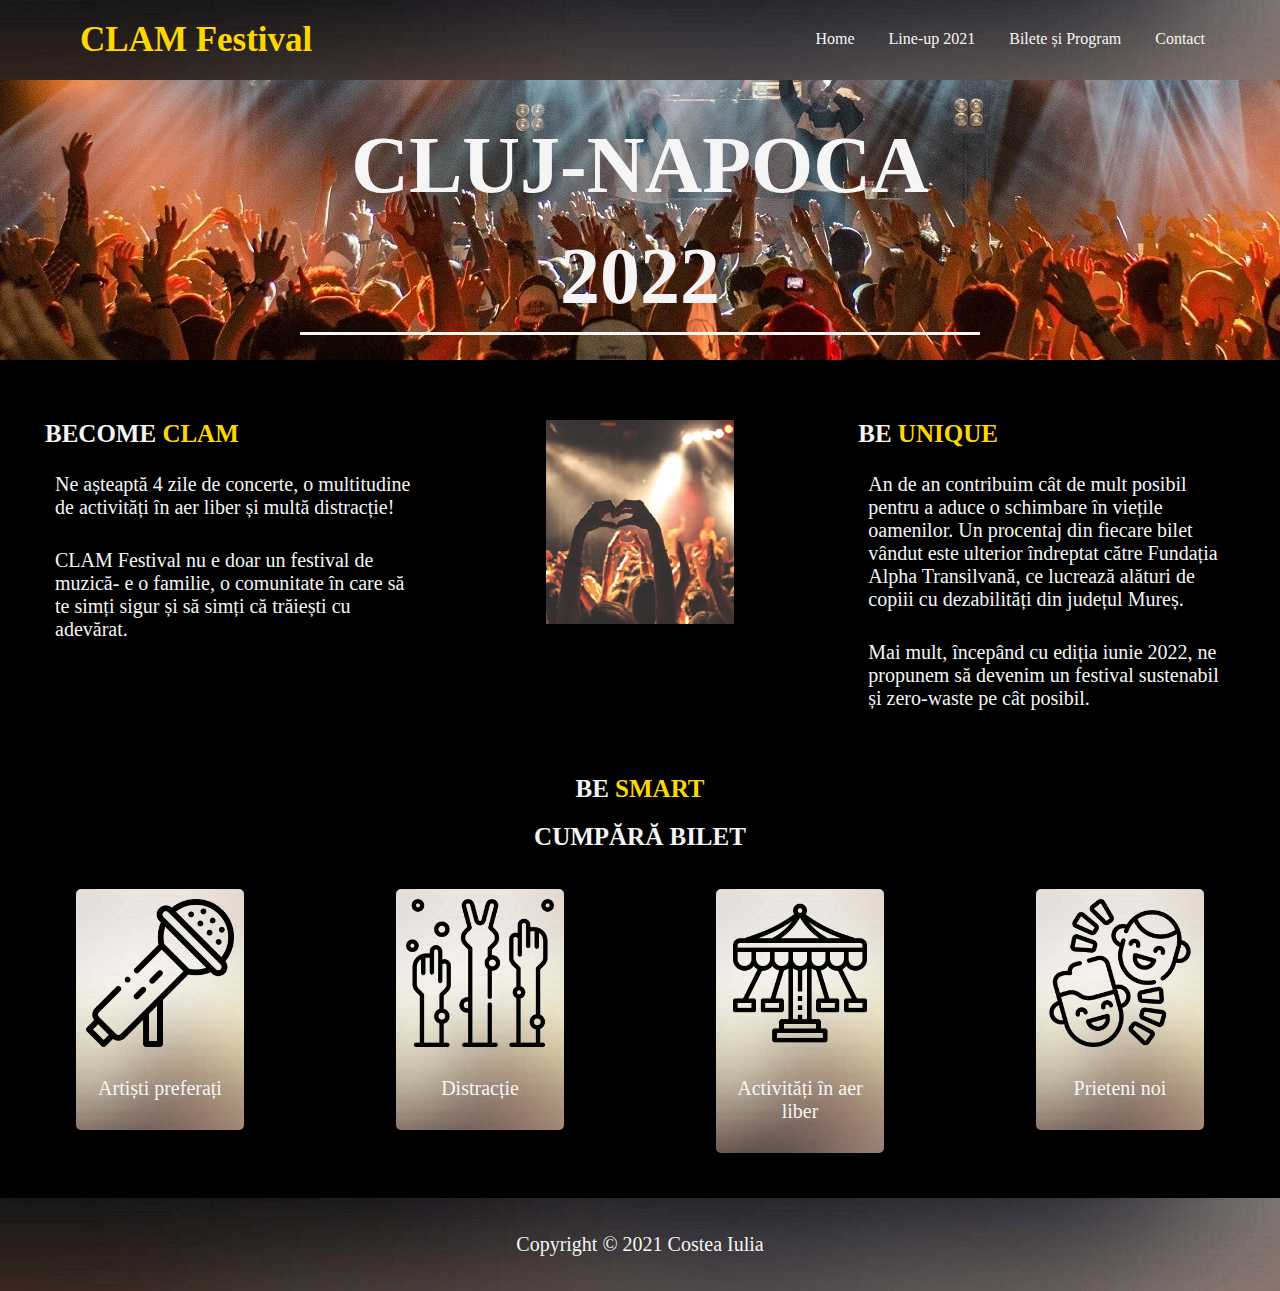
<file: index.html>
<!DOCTYPE html>
<html>
<head>
<meta charset="UTF-8">
<meta name= "author" content="Costea Iulia">
<meta name= "description" content="CLAM Festival">
<meta name= "keywords" content="festival, music, tickets">
<title> CLAM Festival 2021 </title>
<meta name="viewport" content="width=device-width, initial-scale=1">
<link rel="stylesheet" type="text/css" href="index css.css">
</head>

<body>

<nav>
<h1> CLAM Festival</h1>
<ul class="meniu">
  <li class="buton"><a href="index.html"> Home </a></li>
  <li class="buton"><a href="galerie.html"> Line-up 2021 </a></li>
  <li class="buton"><a href="servicii+program.html"> Bilete și Program </a></li>
  <li class="buton"><a href="contact.html"> Contact </a></li>

</ul>
</nav>

<header>
<h2> CLUJ-NAPOCA </h2>
<h2>2022 </h2>
<hr>
</header>

<div class="row program">
    <div class="col-2">
          <h4 class="introducereh4">BECOME <span style="color: gold">CLAM</span></h4>
          <p class="introducere"> Ne așteaptă 4 zile de concerte, o multitudine de activități în aer liber și multă distracție!  </p>
          <p class="introducere"> CLAM Festival nu e doar un festival de muzică- e o familie, o comunitate în care să te simți sigur și să simți că trăiești cu adevărat.</p>
        </div>
  
    <div class="col-2">
            <img src="audience4.jpg" class="center">
      </div>

      <div class="col-2">
        <h4 class="introducereh4">BE <span style="color: gold">UNIQUE</span></h4>
        <p class="introducere"> An de an contribuim cât de mult posibil pentru a aduce o schimbare în viețile oamenilor. Un procentaj din fiecare bilet vândut este ulterior îndreptat către Fundația Alpha Transilvană, ce lucrează alături de copiii cu dezabilități din județul Mureș.  </p>
        <p class="introducere"> Mai mult, începând cu ediția iunie 2022, ne propunem să devenim un festival sustenabil și zero-waste pe cât posibil.</p>
      </div>
</div>   

<h4>BE <span style="color: gold">SMART</span></h4>
<h4> <a href="servicii+program.html" class="link">CUMPĂRĂ BILET</a></h4>
<br>
<div class="row">
  <div class="col-1">
    <div class="card distractie"><a href="galerie.html" class="link">
	  <img src="artistipreferati.png" class="poza">
      <p>Artiști preferați</p>
    </a>
    </div>
  </div>

  <div class="col-1">
    <div class="card distractie"><a href="servicii+program.html" class="link">
	<img src="distractie.png" class="poza">
      <p>Distracție</p>
    </a>
    </div>
  </div>
  
  <div class="col-1">
    <div class="card distractie"><a href="servicii+program.html" class="link">
	  <img src="swing (1).png" class="poza">
      <p>Activități în aer liber</p>
    </a>
    </div>
  </div>
  <div class="col-1">
    <div class="card distractie"><a href="contact.html" class="link">
	<img src="friend.png" class="poza">
      <p>Prieteni noi</p>
    </a>
    </div>
  </div>
</div>
  

<footer>
<p > Copyright &copy; 2021 Costea Iulia </p>
</footer>

</body>
</html>
</file>
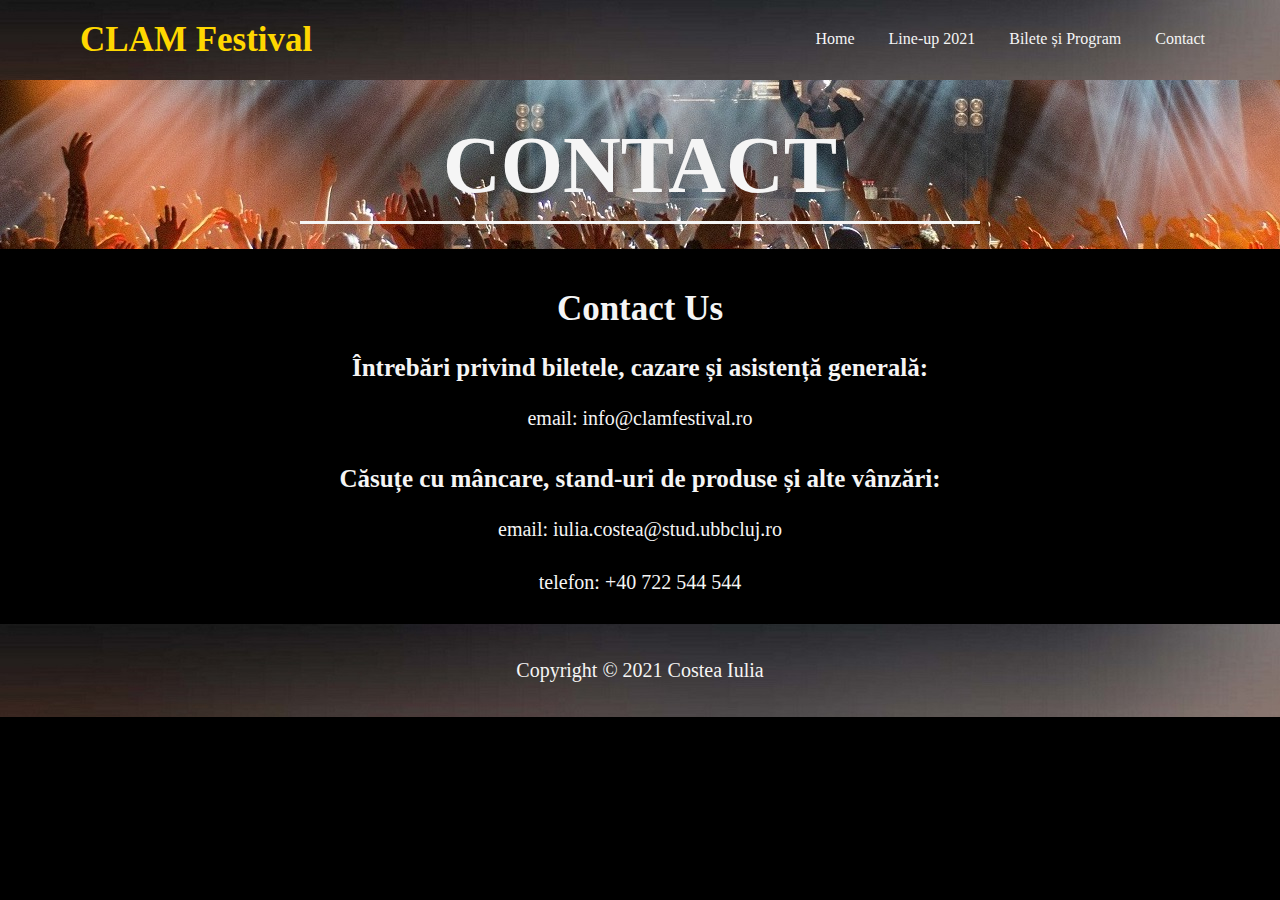
<file: contact.html>
<!DOCTYPE html>
<html>
<head>
<meta charset="UTF-8">
<meta name= "author" content="Costea Iulia">
<meta name= "description" content="CLAM Festival">
<meta name= "keywords" content="festival, music, tickets">
<title> CLAM Festival 2021 </title>
<meta name="viewport" content="width=device-width, initial-scale=1">
<link rel="stylesheet" type="text/css" href="index css.css">
<link rel="stylesheet" href="https://cdnjs.cloudflare.com/ajax/libs/font-awesome/4.7.0/css/font-awesome.min.css">
</head>

<body>

<nav>
<h1> <a href="index.html"> CLAM Festival </a></h1>
<ul class="meniu">
    <li class="buton"><a href="index.html"> Home </a></li>
    <li class="buton"><a href="galerie.html"> Line-up 2021 </a></li>
    <li class="buton"><a href="servicii+program.html"> Bilete și Program </a></li>
    <li class="buton"><a href="contact.html"> Contact </a></li>

</ul>
</nav>

<header>
<h2> CONTACT </h2>
<hr>
</header>

<h3> Contact Us</h3>
<u class="contact">
<li><h4> <b>Întrebări privind biletele, cazare și asistență generală:</b></h4></li>
<li><p>email: info@clamfestival.ro</p> </li>

<li></li><h4><b>Căsuțe cu mâncare, stand-uri de produse și alte vânzări:</b></h4></li>
<li><p>email: iulia.costea@stud.ubbcluj.ro </p></li>
<li><p>telefon: +40 722 544 544</p> </li>

</u>

<footer>
<p> Copyright &copy; 2021 Costea Iulia </p>
</footer>

</body>
</html>
</file>
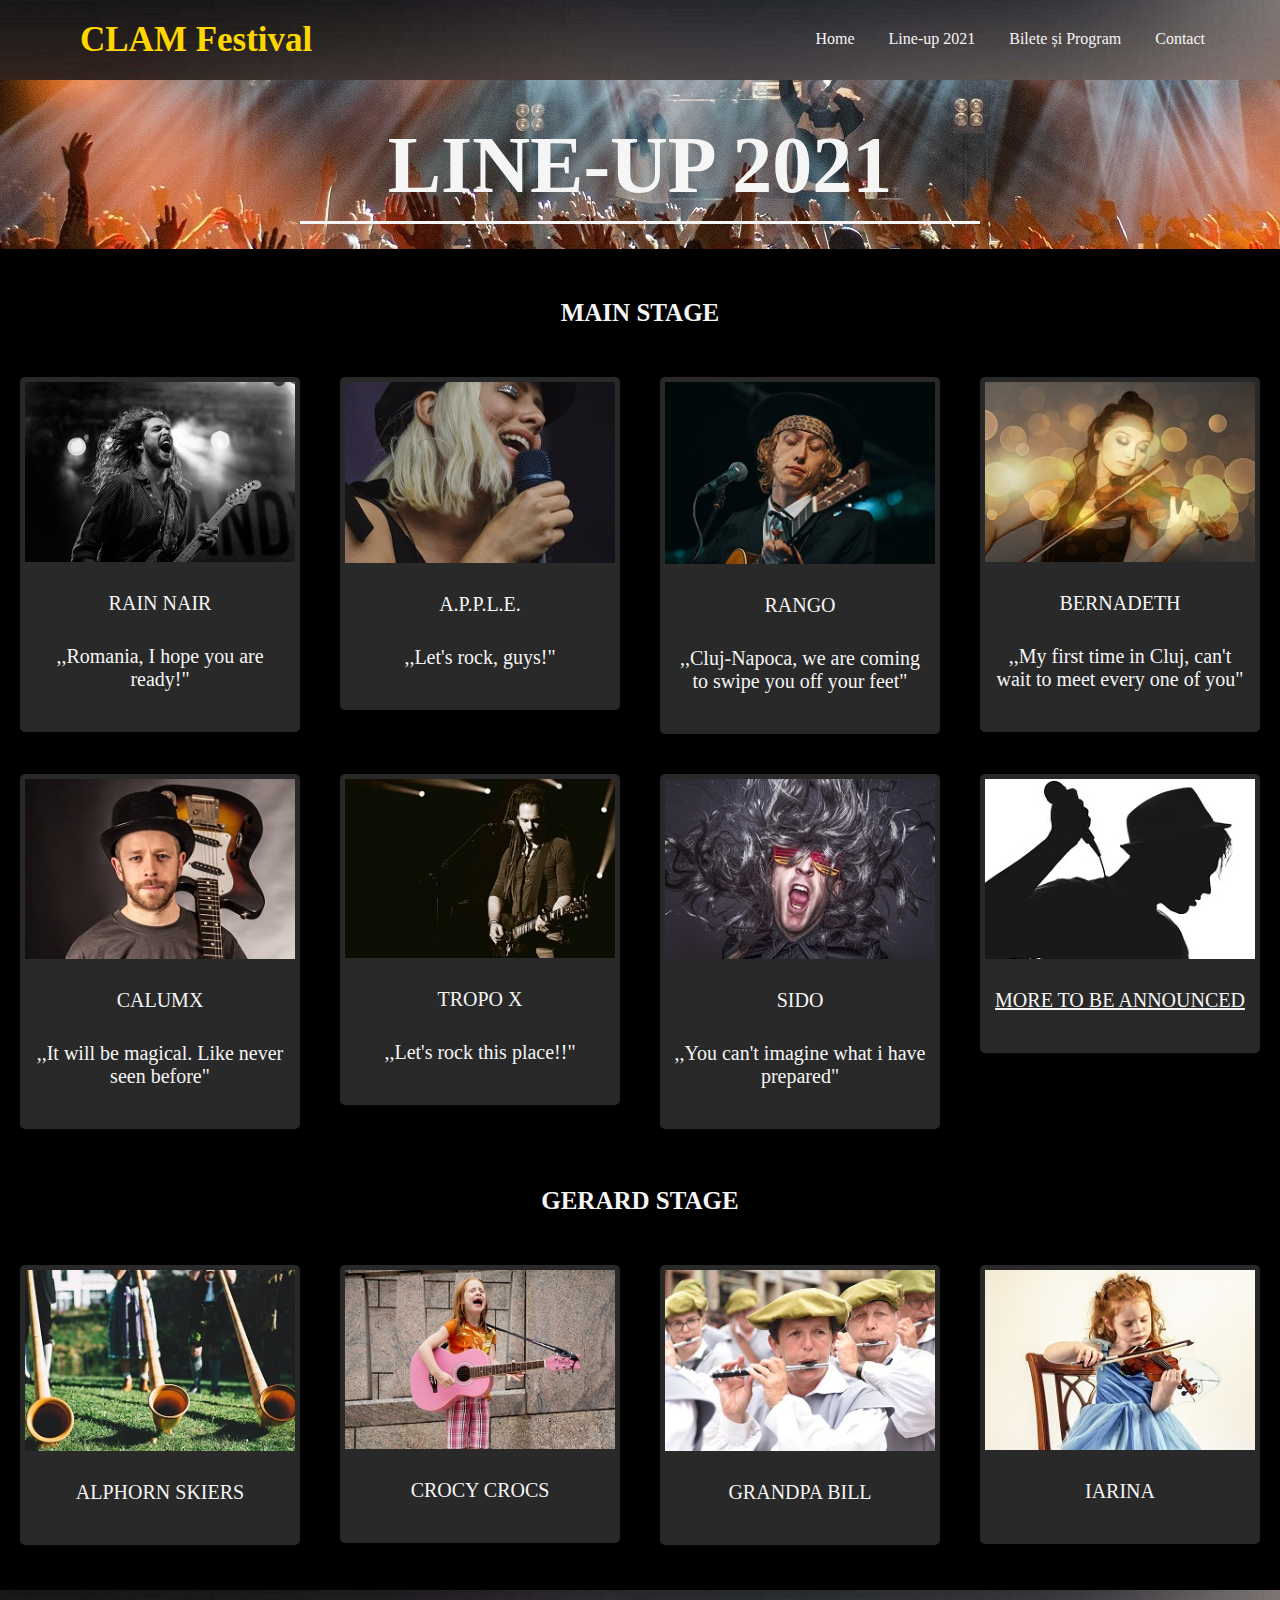
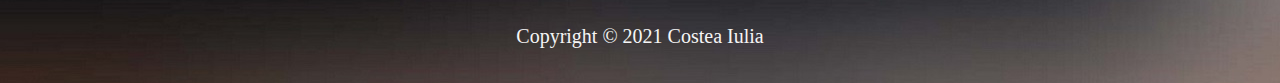
<file: galerie.html>
<!DOCTYPE html>
<html>
<head>
<meta charset="UTF-8">
<meta name= "author" content="Costea Iulia">
<meta name= "description" content="CLAM Festival">
<meta name= "keywords" content="festival, music, tickets">
<title> CLAM Festival 2021 </title>
<meta name="viewport" content="width=device-width, initial-scale=1">
<link rel="stylesheet" type="text/css" href="index css.css">

</head>

<body>

<nav>
<h1><a href="index.html" > CLAM Festival </a></h1>
<ul class="meniu">
  <li class="buton"><a href="index.html"> Home </a></li>
  <li class="buton"><a href="galerie.html"> Line-up 2021 </a></li>
  <li class="buton"><a href="servicii+program.html"> Bilete și Program </a></li>
  <li class="buton"><a href="contact.html"> Contact </a></li>

</ul>
</nav>

<header>
<h2> LINE-UP 2021 </h2>
<hr>
</header>

<div class="sectiunecard">
<h4>MAIN STAGE </h4>
</div>


<div class="row">
  <div class="col-1">
    <div class="card">
	  <img src="artist-band1.jpg" class="poza">
      <p>RAIN NAIR</p>
	  <P> ,,Romania, I hope you are ready!"</P>
    </div>
  </div>

  <div class="col-1">
    <div class="card">
	<img src="artist-band2.jpg" class="poza">
      <p>A.P.P.L.E.</p>
	  <p>,,Let's rock, guys!"</p>
    </div>
  </div>
  
  <div class="col-1">
    <div class="card">
	<img src="artist-musician3.jpg" class="poza">
      <p>RANGO</p>
	  <p>,,Cluj-Napoca, we are coming to swipe you off your feet"</p>
    </div>
  </div>
  <div class="col-1">
    <div class="card">
	<img src="artist-violin.jpg" class="poza">
      <p>BERNADETH</p>
	  <p>,,My first time in Cluj, can't wait to meet every one of you"</p>
    </div>
  </div>
</div>


<div class="row">
  <div class="col-1">
    <div class="card">
	  <img src="artist-musician4.jpg" class="poza">
      <p>CALUMX</p>
	  <p>,,It will be magical. Like never seen before"</p>
    </div>
  </div>
  <div class="col-1">
    <div class="card">
	  <img src="artist-band.jpg" class="poza">
      <p>TROPO X</p>
	  <p>,,Let's rock this place!!"</p>
    </div>
  </div>
  <div class="col-1">
    <div class="card">
	  <img src="artist-musician1.jpg" class="poza">
      <p>SIDO</p>
	  <p>,,You can't imagine what i have prepared"</p>
    </div>
  </div>
  <div class="col-1">
    <div class="card">
	  <img src="artist-singer.jpg" class="poza">
      <p> <u>MORE TO BE ANNOUNCED</u></p>
    </div>
  </div>
</div>

<br>
<div class="sectiunecard">
<h4> GERARD STAGE </h4>
</div>

<div class="row">
  <div class="col-1">
    <div class="card">
	  <img src="artist-band3.jpg" class="poza">
      <p>ALPHORN SKIERS</p>
    </div>
  </div>
  <div class="col-1">
    <div class="card">
	  <img src="artist-musician5.jpg" class="poza">
      <p>CROCY CROCS</p>
    </div>
  </div>
  <div class="col-1">
    <div class="card">
	  <img src="the-street-musicians-4505193_1280.jpg" class="poza">
      <p>GRANDPA BILL</p>
    </div>
  </div>
  <div class="col-1">
    <div class="card">
	  <img src="violin-1617972_1280.jpg" class="poza">
      <p>IARINA</p>
    </div>
  </div>
</div>

<footer>
<p > Copyright &copy; 2021 Costea Iulia </p>
</footer>

</body>
</html>
</file>
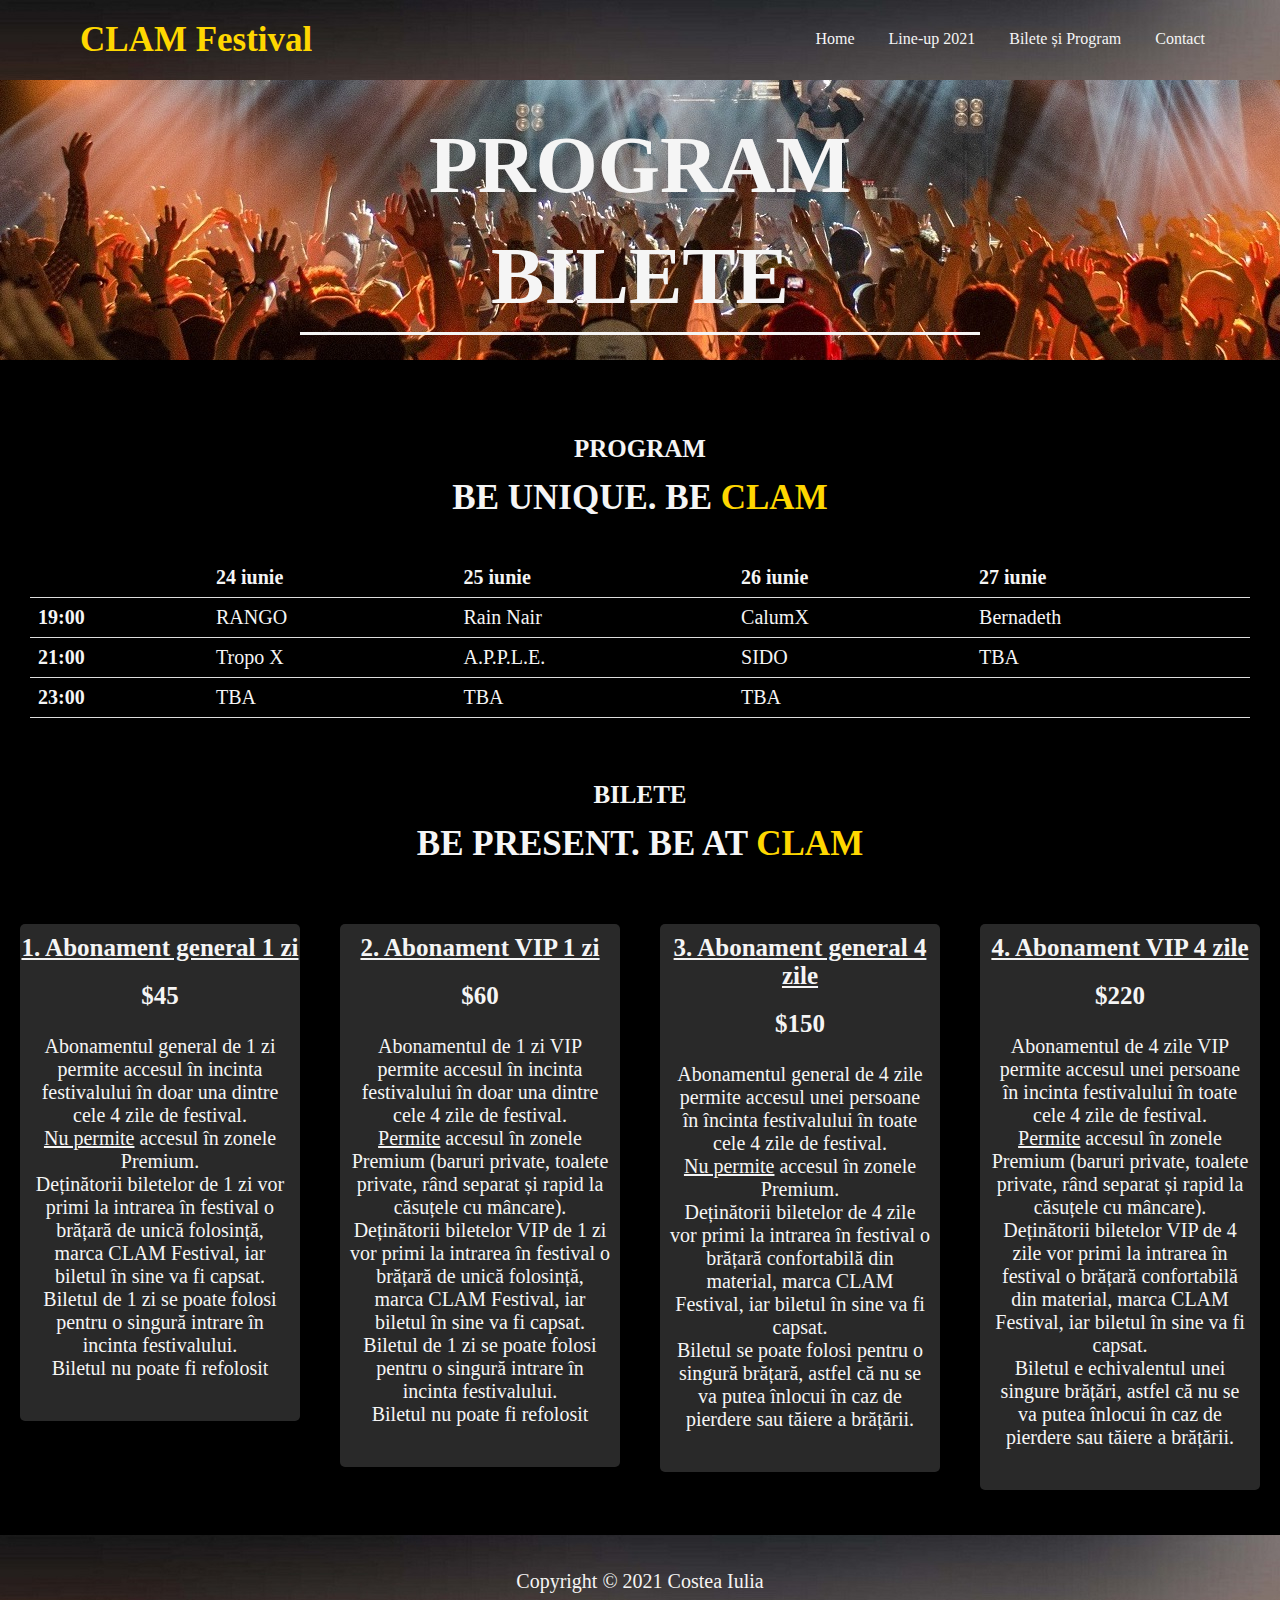
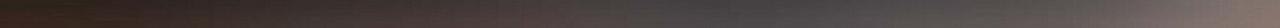
<file: servicii+program.html>
<!DOCTYPE html>
<html>
<head>
<meta charset="UTF-8">
<meta name= "author" content="Costea Iulia">
<meta name= "description" content="CLAM Festival">
<meta name= "keywords" content="festival, music, tickets">
<title> CLAM Festival 2021 </title>
<meta name="viewport" content="width=device-width, initial-scale=1">
<link rel="stylesheet" type="text/css" href="index css.css">
</head>

<body>

<nav>
<h1> <a href="index.html"> CLAM Festival </a></h1>
<ul class="meniu">
  <li class="buton"><a href="index.html"> Home </a></li>
  <li class="buton"><a href="galerie.html"> Line-up 2021 </a></li>
  <li class="buton"><a href="servicii+program.html"> Bilete și Program </a></li>
  <li class="buton"><a href="contact.html"> Contact </a></li>

</ul>
</nav>

<header>
<h2> PROGRAM </h2>
<h2>BILETE </h2>
<hr>
</header>

<div class="programbilete">
<h4>PROGRAM</h4>
<h3> BE UNIQUE. BE <span style="color: gold">CLAM</span></h3>
</div>

<div class="program">
<table>
  <tr>
  <th></th>
    <th><b>24 iunie</b></th>
    <th><b>25 iunie</b></th>
    <th><b>26 iunie</b></th>
	<th><b>27 iunie</b></th>
  </tr>
  <tr>
    <td><b>19:00</b></td>
    <td>RANGO</td>
    <td>Rain Nair</td>
    <td>CalumX</td>
	<td>Bernadeth</td>
  </tr>
  <tr>
    <td><b>21:00</b></td>
    <td>Tropo X</td>
    <td>A.P.P.L.E.</td>
    <td>SIDO</td>
	<td>TBA</td>
  </tr>
  <tr>
    <td><b>23:00</b></td>
    <td>TBA</td>
    <td>TBA</td>
    <td>TBA</td>
	<td></td>
  </tr>
</table>
</div>
<br>

<div class="programbilete">
<h4>BILETE</h4>
<h3> BE PRESENT. BE AT <span style="color: gold">CLAM</span></h3>
</div>

<div class="row">
  <div class="col-1">
    <div class="card">
      <h4> <u>1. Abonament general 1 zi</u></h4>
	  <h4>$45</h4>
	  <P> Abonamentul</a> general de 1 zi permite accesul în incinta festivalului în doar una dintre cele 4 zile de festival. <br><u> Nu permite</u> accesul în zonele Premium.<br> Deținătorii biletelor de 1 zi vor primi la intrarea în festival o brățară de unică folosință, marca CLAM Festival, iar biletul în sine va fi capsat. <br> Biletul de 1 zi se poate folosi pentru o singură intrare în incinta festivalului. <br> Biletul nu poate fi refolosit</P>
    </div>
  </div>

  <div class="col-1">
    <div class="card">
	<h4><u>2. Abonament VIP 1 zi</u></h4>
      <h4>$60</h4>
	  <p>Abonamentul de 1 zi VIP permite accesul în incinta festivalului în doar una dintre cele 4 zile de festival. <br> <u>Permite</u> accesul în zonele Premium (baruri private, toalete private, rând separat și rapid la căsuțele cu mâncare). <br> Deținătorii biletelor VIP de 1 zi vor primi la intrarea în festival o brățară de unică folosință, marca CLAM Festival, iar biletul în sine va fi capsat. <br> Biletul de 1 zi se poate folosi pentru o singură intrare în incinta festivalului. <br> Biletul nu poate fi refolosit</p>
    </div>
  </div>
  
  <div class="col-1">
    <div class="card">
	  <h4><u>3. Abonament general 4 zile</u> </h4>
      <h4>$150</h4>
	  <p>Abonamentul general de 4 zile permite accesul unei persoane în încinta festivalului în toate cele 4 zile de festival. <br> <u> Nu permite</u> accesul în zonele Premium.<br> Deținătorii biletelor de 4 zile vor primi la intrarea în festival o brățară confortabilă din material, marca CLAM Festival, iar biletul în sine va fi capsat. <br> Biletul se poate folosi pentru o singură brățară, astfel că nu se va putea înlocui în caz de pierdere sau tăiere a brățării.</p>
    </div>
  </div>
  <div class="col-1">
    <div class="card">
	  <h4><u>4. Abonament VIP 4 zile</u></h4>
      <h4>$220</h4>
	  <p>Abonamentul de 4 zile VIP permite accesul unei persoane în incinta festivalului în toate cele 4 zile de festival.<br> <u>Permite</u> accesul în zonele Premium (baruri private, toalete private, rând separat și rapid la căsuțele cu mâncare). <br> Deținătorii biletelor VIP de 4 zile vor primi la intrarea în festival o brățară confortabilă din material, marca CLAM Festival, iar biletul în sine va fi capsat. <br> Biletul e echivalentul unei singure brățări, astfel că nu se va putea înlocui în caz de pierdere sau tăiere a brățării.</p>
    </div>
  </div>
</div>

<footer>
<p > Copyright &copy; 2021 Costea Iulia </p>
</footer>

</body>
</html>
</file>
<file: index css.css>
* {
	box-sizing:border-box;
}

body { background-color:black;
   font-family:Bahnschrift SemiBold;
   margin: 0px 0px;
}
h1 { color: gold;
     text-align:left;
	 padding-left:60px;
	 padding-top:10px;
	font-size: 35px;
	margin-top: 10px;
	margin-bottom: 0px;
	margin-left: 20px;
	display: inline;
	float:left;
}
h1 a {text-decoration:none;
	color:gold;
}
h2 { color:whitesmoke;
    text-align:center;
	font-size: 80px;
	margin: 10px 5px;
	padding-top: 10px;
	
}
h3 { color:whitesmoke;
			font-size: 35px;
			text-align: center;
			margin-top:15px;
			margin-bottom:15px;

}
h4 {color:whitesmoke;
			margin-top:10px;
			margin-bottom:0px;
			padding-top: 10px;
			font-size: 25px;
			text-align: center;
}
img {
	max-width:100%;
	vertical-align: middle;
	display: inline-block;
}	 
nav {  height: 80px;
   max-width: 100%;
   background-image: url("home8.jpg");
   padding: 0px 0px;
   margin:0px;

}

.meniu {
	list-style-type: none;
	display:inline-block;
	padding: 10px 60px;
	margin-top:10px;
	margin-bottom:10px;
	float:right;
}
.meniu li {
	display:inline-block;
}
.buton {
	background-color:none;
	padding:10px 15px;
}
.buton a {
	text-decoration:none;
	color:whitesmoke;
}
.buton:hover{
	background-color:#525252;
}

header{
	background-image: url("audience2.jpg");
	max-width: 100%;
	height:auto;
	margin-bottom:40px;
	padding: 20px 0px;
}
hr {height:3px;
   color:whitesmoke;
    background-color: whitesmoke;
	border-width:0px;
	margin: 5px 300px;
}

footer{
	background-image: url("home8.jpg");
	padding: 10px;
	text-align: left;
	color: whitesmoke;
	margin-top: 25px;
	margin-left: 0px;
}

.programbilete {
	padding: 15px 10px;
	text-align: center;
}
.sectiunecard {
	margin-bottom:30px;
}
.col-1 {
  float: left;
  width: 25%;
  padding: 20px 20px;
}
.col-2 {
	float: left;
	width: 33.33%;
	padding: 15px;
}
.row {
	margin: 0x -5px;
}
.row:after {
  content: "";
  display: table;
  clear: both;
}
@media screen and (max-width: 600px) {
  .col-1 {
    width: 100%;
    display: block;
    margin-bottom: 20px;
  }
  .col-2 {
	width: 100%;
    display: block;
    margin-bottom: 20px;
  }
} 
.card {
  box-shadow: 0 4px 8px 0 rgba(0, 0, 0, 0.2);
  padding-bottom: 16px;
  text-align: center;
  background-color: #292929;
  border-radius: 5px;
}
p {
  text-align: center;
  color: whitesmoke;
  font-size: 20px;
  padding: 5px 10px;
}
.poza {
	height:100%;
	width:100%;
	padding:5px 5px;
}
table {
  border-collapse: collapse;
  width: 100%;
  COLOR:whitesmoke;
  font-size: 20px;
}

th, td {
  padding: 8px;
  text-align: left;
  border-bottom: 1px solid #DDD;
}

tr:hover {background-color: #D6EEEE;
  color:black;
}
@media screen and (max-width: 600px) {
  table {
    width: 100%;
  }
}
.program {
	 margin:5px 20px;
	 padding:5px 10px;
  
}
.link {
	text-decoration:none;
	color:whitesmoke;
}
.introducere {
	text-align: left;
}
.introducereh4 {
	text-align: left;
	margin-top: 0px;
	padding-top: 0px;
}
.center {
	display: block;
	margin-left: auto;
	margin-right: auto;
	width: 50%;
  }
.contact {
	list-style-type: none;
}
.distractie {
	background-image: url("home-2-9.jpg");
	padding:5px 5px;
	display: block;
	margin-left: auto;
	margin-right: auto;
	width: 60%;
}
</file>
